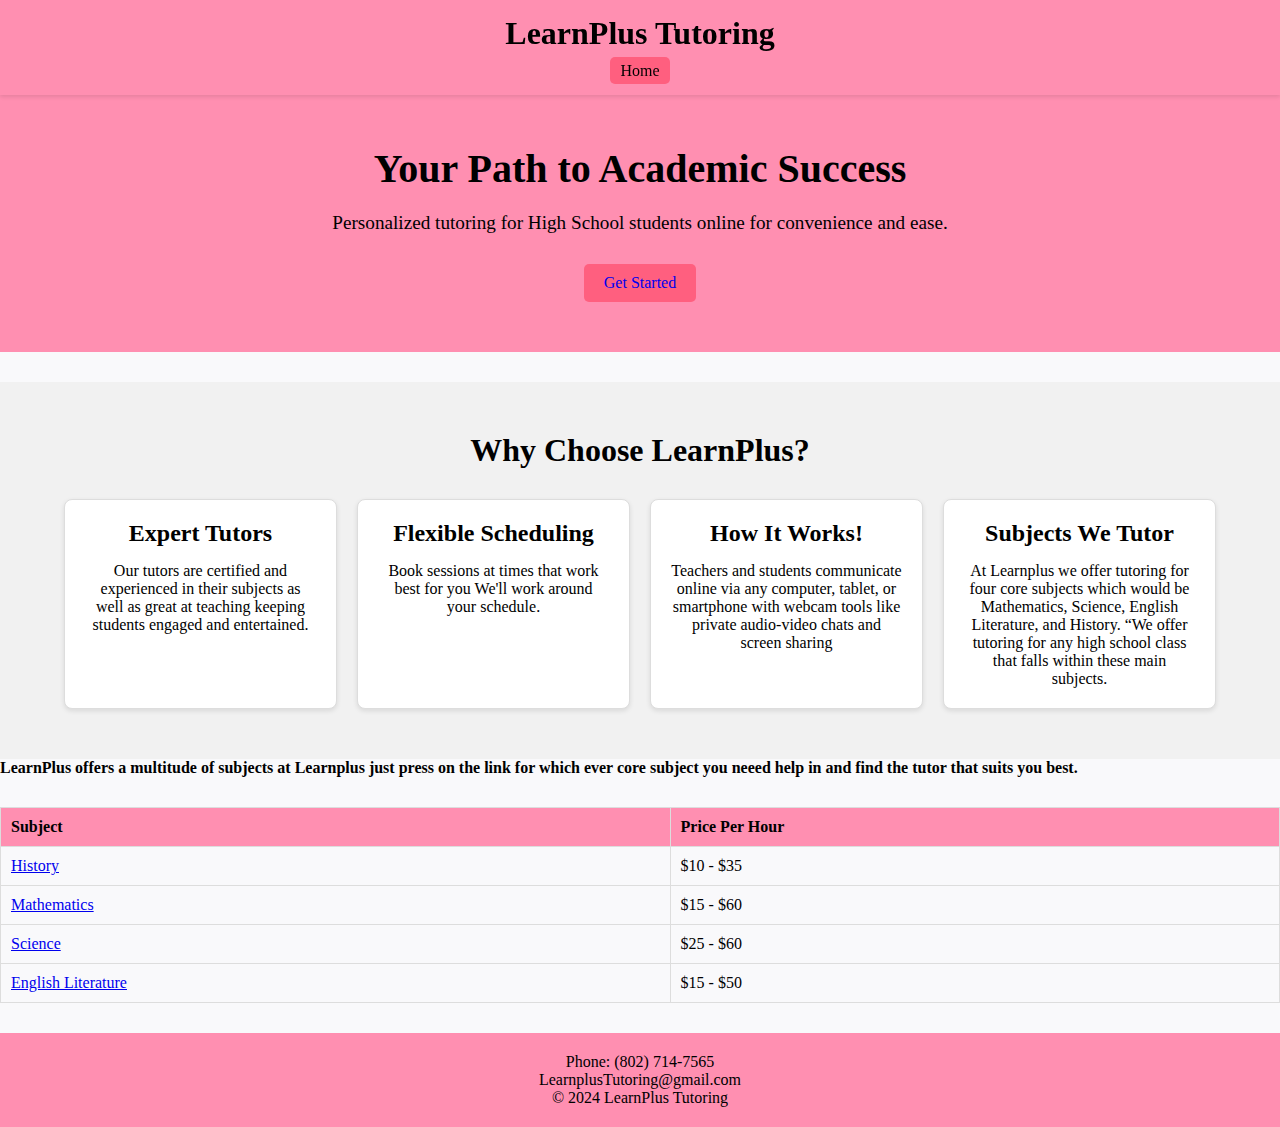
<file: index.html>
<!DOCTYPE html>
<html lang="en">
<head>
    <meta charset="UTF-8">
    <meta name="viewport" content="width=device-width, initial-scale=1.0">
    <title>LearnPlus Tutoring</title>
    <link rel="stylesheet" href="style.css">
</head>
<body>
    <header>
        <div class="container">
            <h1>LearnPlus Tutoring</h1>
            <nav>
                <ul>
                    <li><a href="index.html" class="active">Home</a></li>
                </ul>
            </nav>
        </div>
    </header>

    <main>
        <section class="hero">
            <div class="container">
                <h2>Your Path to Academic Success</h2>
                <p>Personalized tutoring for High School students online for convenience and ease.</p>
                <a href="signup.html" class="cta-button">Get Started</a>
            </div>
        </section>
        <section class="features">
            <div class="container">
                <h2>Why Choose LearnPlus?</h2>
                <div class="grid">
                    <div class="feature">
                        <h3>Expert Tutors</h3>
                        <p>Our tutors are certified and experienced in their subjects as well as great at teaching keeping students engaged and entertained.</p>
                    </div>
                    <div class="feature">
                        <h3>Flexible Scheduling</h3>
                        <p>Book sessions at times that work best for you We'll work around your schedule.</p>
                    </div>
                    <div class="feature">
                        <h3>How It Works!</h3>
                        <p>Teachers and students communicate online via any computer, tablet, or smartphone with webcam tools like private audio-video chats and screen sharing</p>
                    </div>
                    <div class="feature">
                        <h3>Subjects We Tutor</h3>
                        <p>At Learnplus we offer tutoring for four core subjects which would be Mathematics, Science, English Literature, and History. “We offer tutoring for any high school class that falls within these main subjects.</p>
                    </div>
                </div>
            </div>
        </section>
        <section>
            <h4>LearnPlus offers a multitude of subjects at Learnplus just press on the link for which ever core subject you neeed help in and find the tutor that suits you best.</h4>
        </section>
        <section>
            <table>
                <tr>
                    <th>Subject</th>
                    <th>Price Per Hour</th>
                </tr>
                <tr>
                    <td><a href="history.html">History</a></td>
                    <td>$10 - $35</td>
                </tr>
                <tr>
                    <td><a href="math.html">Mathematics</a></td>
                    <td>$15 - $60</td>
                </tr>
                <tr>
                    <td><a href="science.html">Science</a></td>
                    <td>$25 - $60</td>
                </tr>
                <tr>
                    <td><a href="english_literature.html">English Literature</a></td>
                    <td>$15 - $50</td>
                </tr>
            </table>
        </section>
    </main>
    <script src="firebaseauth.js"></script>
    <footer>
        Phone: <span itemprop="telephone">(802) 714-7565</span>
        <div>
            <a href="mailto:LearnplusTutoring@gmail.com">LearnplusTutoring@gmail.com</a>
        </div>
        <div class="container">
            <p>&copy; 2024 LearnPlus Tutoring</p>
        </div>
    </footer>
</body>
</html>
</file>
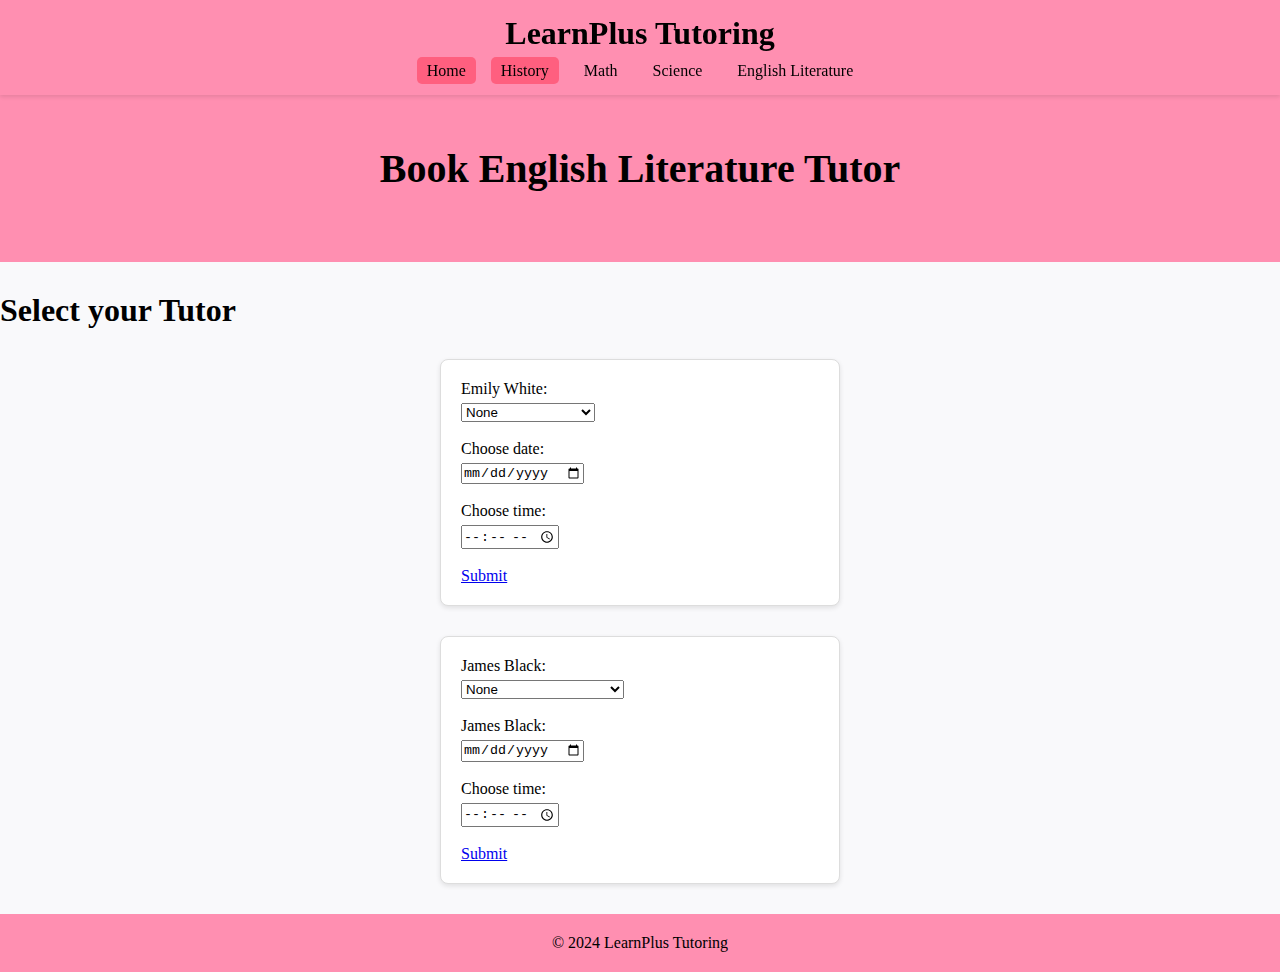
<file: english_book.html>
<!DOCTYPE html>
<html lang="en">
<head>
    <meta charset="UTF-8">
    <meta name="viewport" content="width=device-width, initial-scale=1.0">
    <link rel="stylesheet" href="style.css">
</head>
<body>
    <header>
        <h1>LearnPlus Tutoring</h1>
        <nav>
            <ul>
                <li><a href="index.html" class="active">Home</a></li>
                <li><a href="history.html" class="active">History</a></li>
                <li><a href="math.html">Math</a></li>
                <li><a href="science.html">Science</a></li>
                <li><a href="english_literature.html">English Literature</a></li>
            </ul>
        </nav>
    </header>

    <section class="hero">
        <h2>Book English Literature Tutor</h2>
    </section>

    <section>
        <h1>Select your Tutor</h1>
    <form>
        <label for="english">Emily White:</label>
        
        <select id="subjects" name="subjects">
            <option value="none">None</option>
            <option value="romantic-it">Romantic literature</option>
            <option value="victorian-lit">Victorian literature</option>
            <option value="poetry">Poetry</option>
        </select>
        <br><br>
        <label for="date">Choose date:</label>
        <input type="date" id="date" name="date" required>
        <br><br>

        <label for="time">Choose time:</label>
        <input type="time" id="time" name="time" required>
        <br><br>
        <a href="scheduled.html" class="cta-button">Submit</a>

    </form>

    <form>
        <label for="english">James Black:</label>
        
        <select id="subjects" name="subjects">
            <option value="none">None</option>
            <option value="american-lit">American literature</option>
            <option value="british-lit">British literature</option>
            <option value="world-lit">World literature</option>
            <option value="contemporary-lit">Contemporary literature</option>
        </select>
        <br><br>
        <label for="date">James Black:</label>
        <input type="date" id="date" name="date" required>
        <br><br>

        <label for="time">Choose time:</label>
        <input type="time" id="time" name="time" required>
        <br><br>
        <a href="scheduled.html" class="cta-button">Submit</a>
    </form>
    </section>
    <footer>
        <p>&copy; 2024 LearnPlus Tutoring</p>
    </footer>
</body>
</html>
</file>
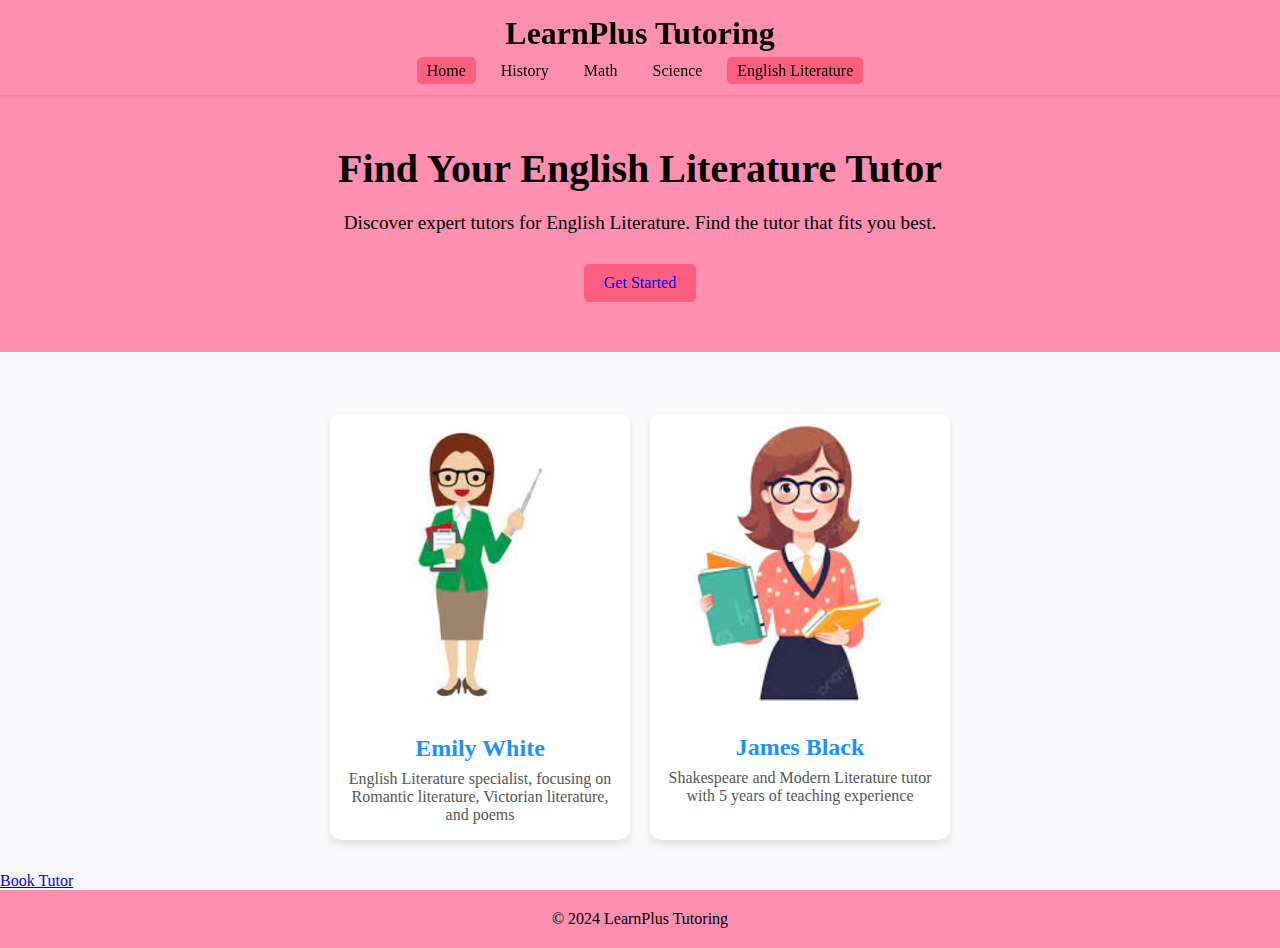
<file: english_literature.html>
<!DOCTYPE html>
<html lang="en">
<head>
    <meta charset="UTF-8">
    <meta name="viewport" content="width=device-width, initial-scale=1.0">
    <link rel="stylesheet" href="style.css">
</head>
<body>
    <header>
        <h1>LearnPlus Tutoring</h1>
        <nav>
            <ul>
                <li><a href="index.html" class="active">Home</a></li>
                <li><a href="history.html">History</a></li>
                <li><a href="math.html">Math</a></li>
                <li><a href="science.html">Science</a></li>
                <li><a href="english_literature.html" class="active">English Literature</a></li>
            </ul>
        </nav>
    </header>
    <section class="hero">
        <h2>Find Your English Literature Tutor</h2>
        <p>Discover expert tutors for English Literature. Find the tutor that fits you best.</p>
        <a href="signup.html" class="cta-button">Get Started</a>
    </section>
    <section class="tutor-profiles">
        <div class="tutor-profile">
            <img src="images/pic_teacher2.jpg" alt="Tutor 7" style="width: 215px; height: auto;">
            <h3>Emily White</h3>
            <p>English Literature specialist, focusing on Romantic literature, Victorian literature, and poems</p>
        </div>
        <div class="tutor-profile">
            <img src="images/pic_teacher.jpg" alt="Tutor 8" style="width: 300px; height: auto;">
            <h3>James Black</h3>
            <p>Shakespeare and Modern Literature tutor with 5 years of teaching experience</p>
        </div>
    </section>
    <section>
        <a href="english_book.html" class="cta-button">Book Tutor</a>
    </section>
    <footer>
        <p>&copy; 2024 LearnPlus Tutoring</p>
    </footer>
</body>
</html>
</file>
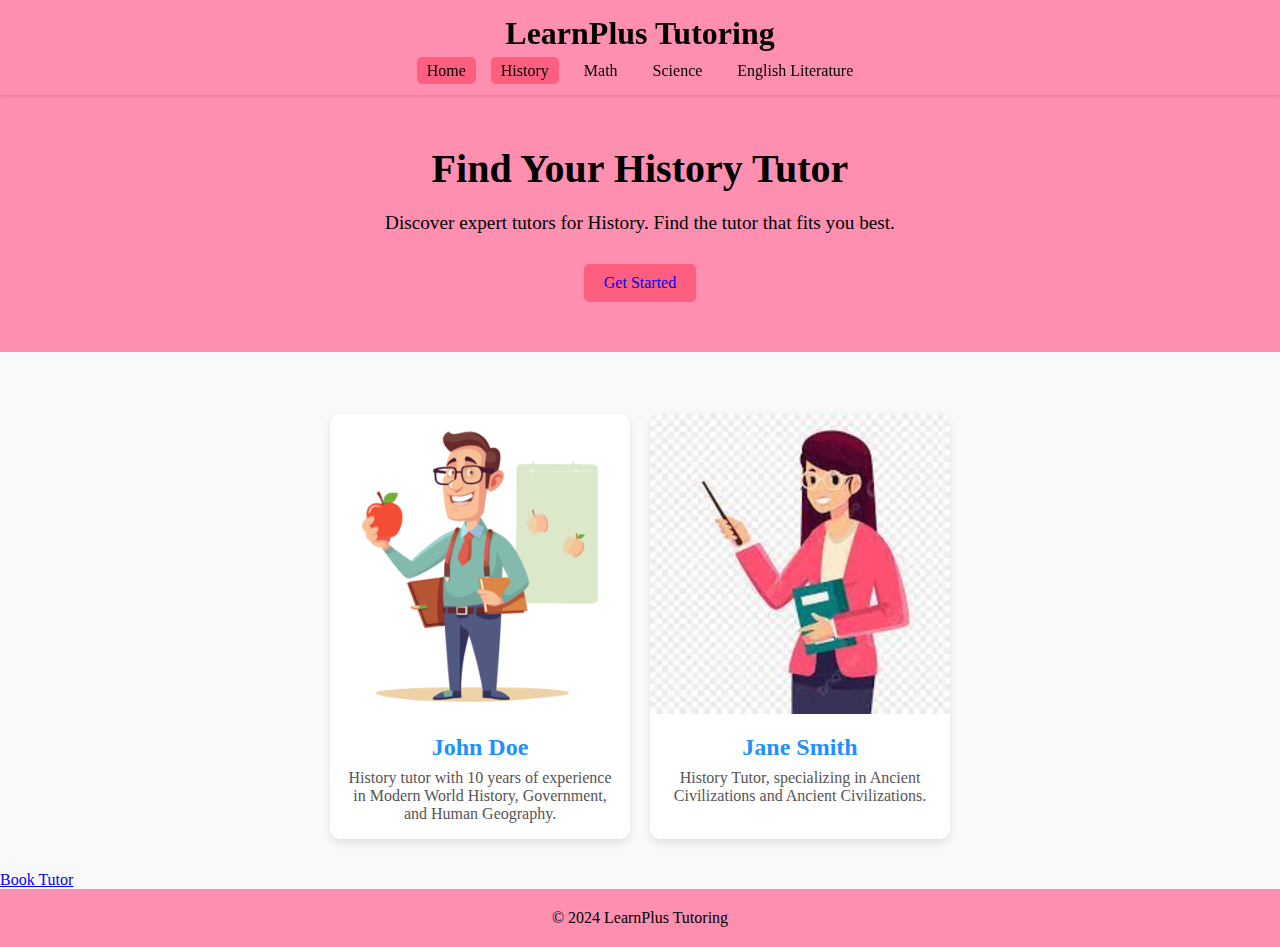
<file: history.html>
<!DOCTYPE html>
<html lang="en">
<head>
    <meta charset="UTF-8">
    <meta name="viewport" content="width=device-width, initial-scale=1.0">

    <link rel="stylesheet" href="style.css">
</head>
<body>
    <header>
        <h1>LearnPlus Tutoring</h1>
        <nav>
            <ul>
                <li><a href="index.html" class="active">Home</a></li>
                <li><a href="history.html" class="active">History</a></li>
                <li><a href="math.html">Math</a></li>
                <li><a href="science.html">Science</a></li>
                <li><a href="english_literature.html">English Literature</a></li>
            </ul>
        </nav>
    </header>


    <section class="hero">
        <h2>Find Your History Tutor</h2>
        <p>Discover expert tutors for History. Find the tutor that fits you best.</p>
        <a href="signup.html" class="cta-button">Get Started</a>
    </section>


    <section class="tutor-profiles">
        <div class="tutor-profile">
            <img src="images/pic_teacher4.jpg" alt="Tutor 1" style="width: 300px; height: auto;">
            <h3>John Doe</h3>
            <p>History tutor with 10 years of experience in Modern World History, Government, and Human Geography.</p>
        </div>
        <div class="tutor-profile">
            <img src="images/pic_teacher3.jpg" alt="Tutor 2" style="width: 300px; height: auto;">
            <h3>Jane Smith</h3>
            <p>History Tutor, specializing in Ancient Civilizations and Ancient Civilizations.</p>
        </div>
    </section>
    <section>
        <a href="history_book.html" class="cta-button">Book Tutor</a>
    </section>

    <footer>
        <p>&copy; 2024 LearnPlus Tutoring</p>
    </footer>
</body>
</html>
</file>
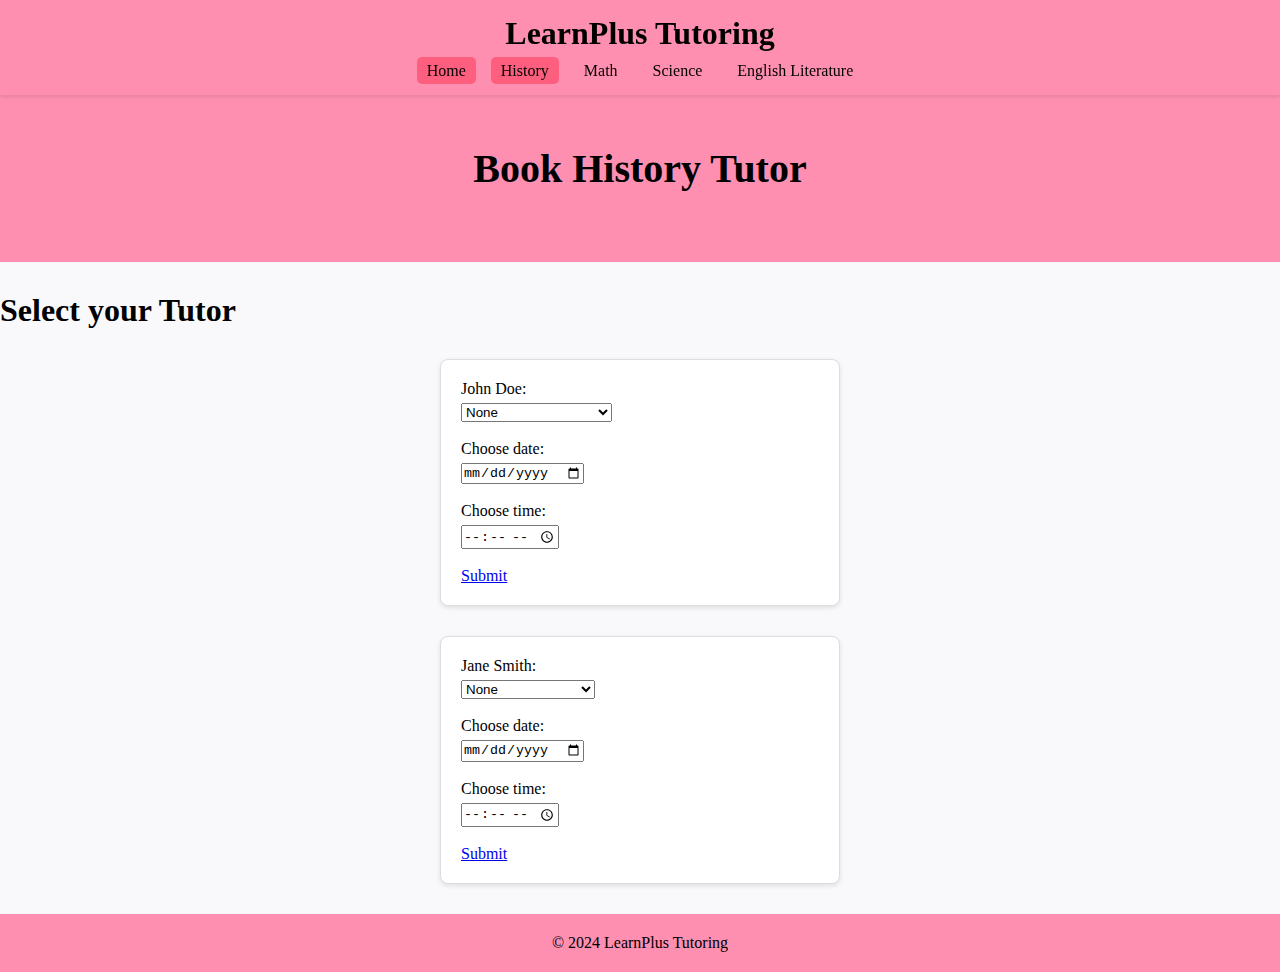
<file: history_book.html>
<!DOCTYPE html>
<html lang="en">
<head>
    <meta charset="UTF-8">
    <meta name="viewport" content="width=device-width, initial-scale=1.0">
    <link rel="stylesheet" href="style.css">
</head>
<body>
    <header>
        <h1>LearnPlus Tutoring</h1>
        <nav>
            <ul>
                <li><a href="index.html" class="active">Home</a></li>
                <li><a href="history.html" class="active">History</a></li>
                <li><a href="math.html">Math</a></li>
                <li><a href="science.html">Science</a></li>
                <li><a href="english_literature.html">English Literature</a></li>
            </ul>
        </nav>
    </header>

    <section class="hero">
        <h2>Book History Tutor</h2>
    </section>

    <section>
        <h1>Select your Tutor</h1>
    <form>
        <label for="history">John Doe:</label>
        
        <select id="subjects" name="subjects">
            <option value="none">None</option>
            <option value="world history">World History</option>
            <option value="human geography">Human Geography</option>
            <option value="cultural geography">Cultural Geography</option>
            <option value="modern world history">Modern World History</option>
        </select>
        <br><br>
        <label for="date">Choose date:</label>
        <input type="date" id="date" name="date" required>
        <br><br>

        <label for="time">Choose time:</label>
        <input type="time" id="time" name="time" required>
        <br><br>
        <a href="scheduled.html" class="cta-button">Submit</a>

    </form>

    <form>
        <label for="history">Jane Smith:</label>
        
        <select id="subjects" name="subjects">
            <option value="none">None</option>
            <option value="ancient-civilization">Ancient Civilization</option>
            <option value="government">Government</option>
            <option value="us-history">US History</option>
            <option value="dc-history">DC History</option>
        </select>
        <br><br>
        <label for="date">Choose date:</label>
        <input type="date" id="date" name="date" required>
        <br><br>

        <label for="time">Choose time:</label>
        <input type="time" id="time" name="time" required>
        <br><br>
        <a href="scheduled.html" class="cta-button">Submit</a>
    </form>
    </section>
    <footer>
        <p>&copy; 2024 LearnPlus Tutoring</p>
    </footer>
</body>
</html>
</file>
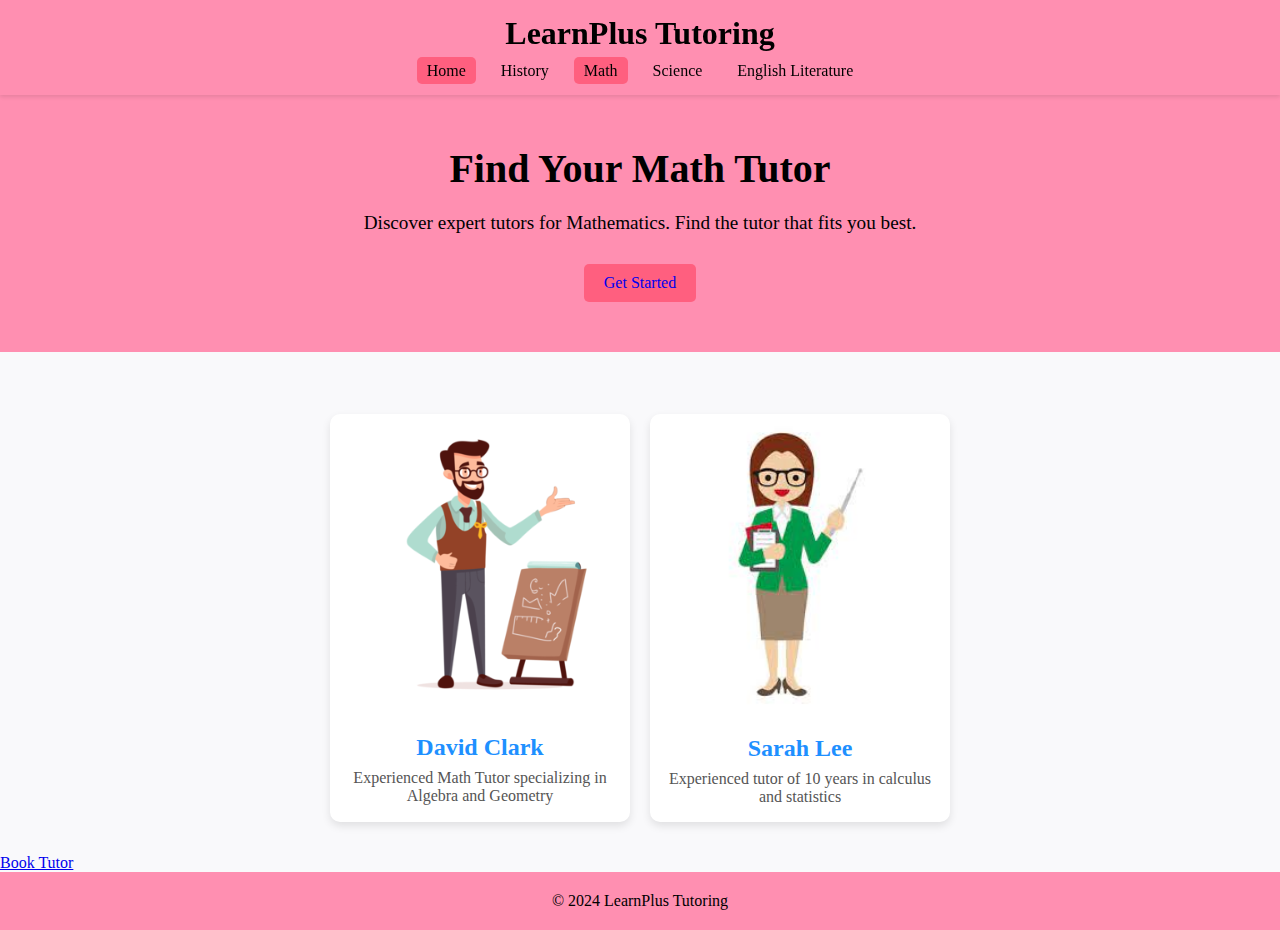
<file: math.html>
<!DOCTYPE html>
<html lang="en">
<head>
    <meta charset="UTF-8">
    <meta name="viewport" content="width=device-width, initial-scale=1.0">
    <link rel="stylesheet" href="style.css">
</head>
<body>
    <header>
        <h1>LearnPlus Tutoring</h1>
        <nav>
            <ul>
                <li><a href="index.html" class="active">Home</a></li>
                <li><a href="history.html">History</a></li>
                <li><a href="math.html" class="active">Math</a></li>
                <li><a href="science.html">Science</a></li>
                <li><a href="english_literature.html">English Literature</a></li>
            </ul>
        </nav>
    </header>
    <section class="hero">
        <h2>Find Your Math Tutor</h2>
        <p>Discover expert tutors for Mathematics. Find the tutor that fits you best.</p>
        <a href="signup.html" class="cta-button">Get Started</a>
    </section>
    <section class="tutor-profiles">
        <div class="tutor-profile">
            <img src="images/pic_teacher5.jpg" alt="Tutor 3" style="width: 300px; height: auto;">
            <h3>David Clark</h3>
            <p>Experienced Math Tutor specializing in Algebra and Geometry</p>
        </div>
        <div class="tutor-profile">
            <img src="images/pic_teacher2.jpg" alt="Tutor 4" style="width: 215px; height: auto;">
            <h3>Sarah Lee</h3>
            <p>Experienced tutor of 10 years in calculus and statistics</p>
        </div>
    </section>
    <section>
        <a href="math_book.html" class="cta-button">Book Tutor</a>
    </section>
    <footer>
        <p>&copy; 2024 LearnPlus Tutoring</p>
    </footer>
</body>
</html>
</file>
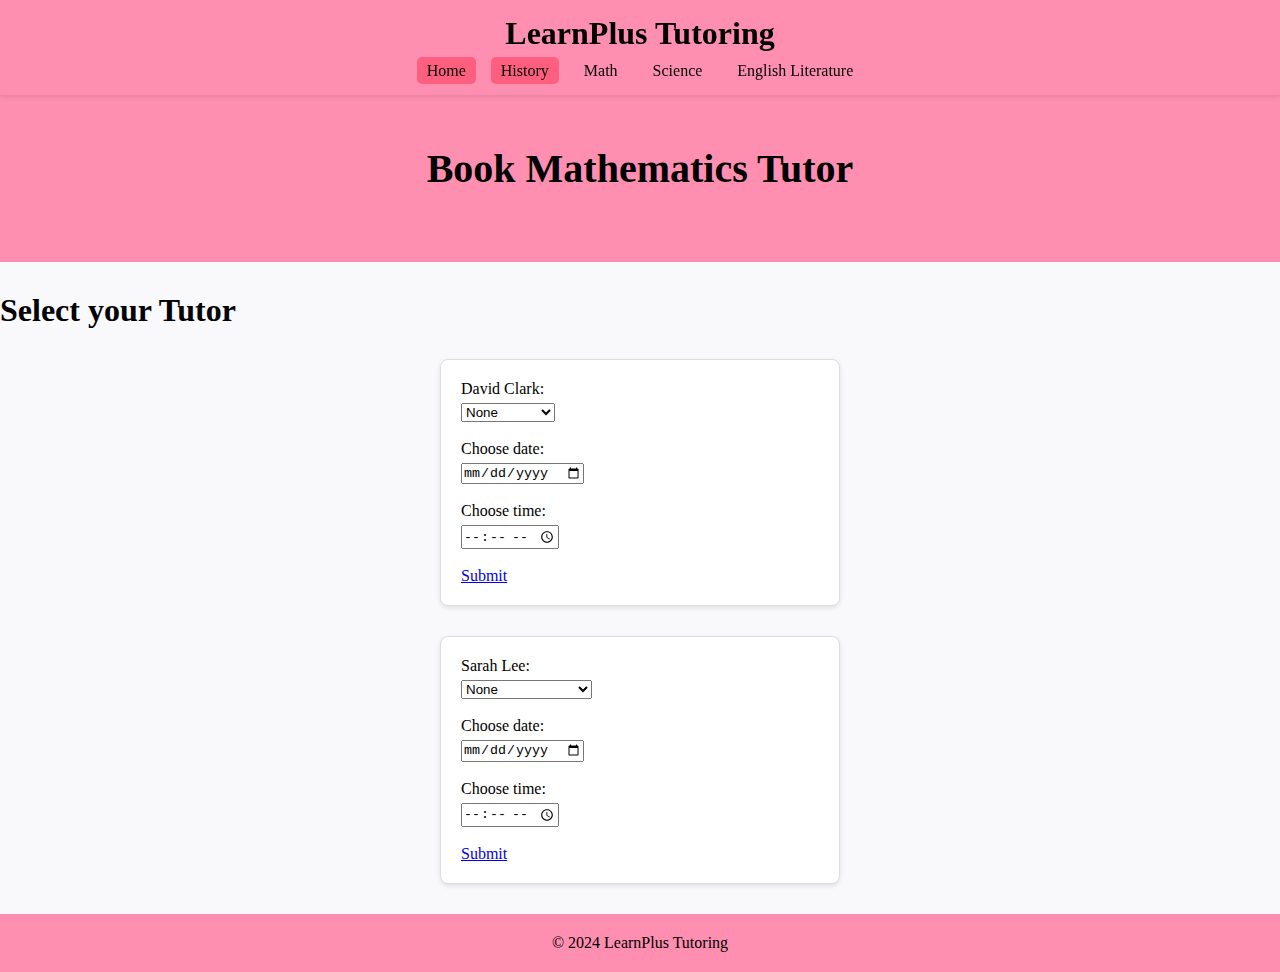
<file: math_book.html>
<!DOCTYPE html>
<html lang="en">
<head>
    <meta charset="UTF-8">
    <meta name="viewport" content="width=device-width, initial-scale=1.0">
    <link rel="stylesheet" href="style.css">
</head>
<body>
    <header>
        <h1>LearnPlus Tutoring</h1>
        <nav>
            <ul>
                <li><a href="index.html" class="active">Home</a></li>
                <li><a href="history.html" class="active">History</a></li>
                <li><a href="math.html">Math</a></li>
                <li><a href="science.html">Science</a></li>
                <li><a href="english_literature.html">English Literature</a></li>
            </ul>
        </nav>
    </header>

    <section class="hero">
        <h2>Book Mathematics Tutor</h2>
    </section>

    <section>
        <h1>Select your Tutor</h1>
    <form>
        <label for="math">David Clark:</label>
        
        <select id="subjects" name="subjects">
            <option value="none">None</option>
            <option value="pre-algebra">Pre-Algebra</option>
            <option value="algebra1">Algebra 1</option>
            <option value="algebra2">Algebra 2</option>
            <option value="geometry">Geometry</option>
        </select>
        <br><br>
        <label for="date">Choose date:</label>
        <input type="date" id="date" name="date" required>
        <br><br>

        <label for="time">Choose time:</label>
        <input type="time" id="time" name="time" required>
        <br><br>
        <a href="scheduled.html" class="cta-button">Submit</a>

    </form>

    <form>
        <label for="math">Sarah Lee:</label>
        
        <select id="subjects" name="subjects">
            <option value="none">None</option>
            <option value="world history">Pre-Calculus</option>
            <option value="human geography">Calculus</option>
            <option value="cultural geography">Business Calculus</option>
            <option value="modern world history">Business Math</option>
        </select>
        <br><br>
        <label for="date">Choose date:</label>
        <input type="date" id="date" name="date" required>
        <br><br>

        <label for="time">Choose time:</label>
        <input type="time" id="time" name="time" required>
        <br><br>
        <a href="scheduled.html" class="cta-button">Submit</a>
    </form>
    </section>
    <footer>
        <p>&copy; 2024 LearnPlus Tutoring</p>
    </footer>
</body>
</html>
</file>
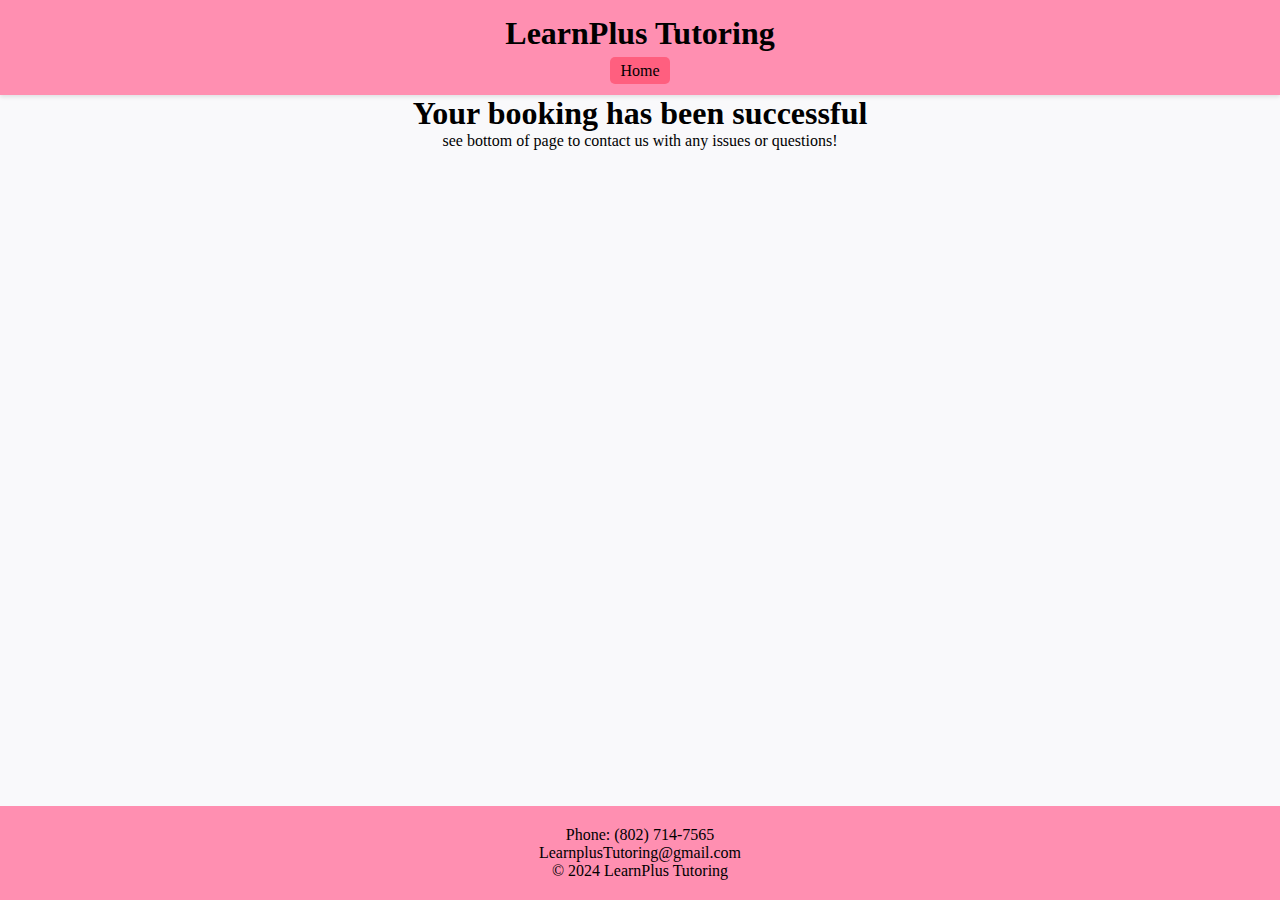
<file: scheduled.html>
<!DOCTYPE html>
<html lang="en">
<head>
    <meta charset="UTF-8">
    <meta name="viewport" content="width=device-width, initial-scale=1.0">
    <link rel="stylesheet" href="style.css">

    <header>
        <div class="container">
            <h1>LearnPlus Tutoring</h1>
            <nav>
                <ul>
                    <li><a href="index.html" class="active">Home</a></li>
                </ul>
            </nav>
        </div>
    </header>

    <section style="text-align: center;">
        <h1>Your booking has been successful</h1>
        <p>see bottom of page to contact us with any issues or questions!</p>

    </section>


    <footer>
        Phone: <span itemprop="telephone">(802) 714-7565</span>
        <div>
            <a href="mailto:LearnplusTutoring@gmail.com">LearnplusTutoring@gmail.com</a>
        </div>
        <div class="container">
            <p>&copy; 2024 LearnPlus Tutoring</p>
        </div>
    </footer>
</body>
</html>
</file>
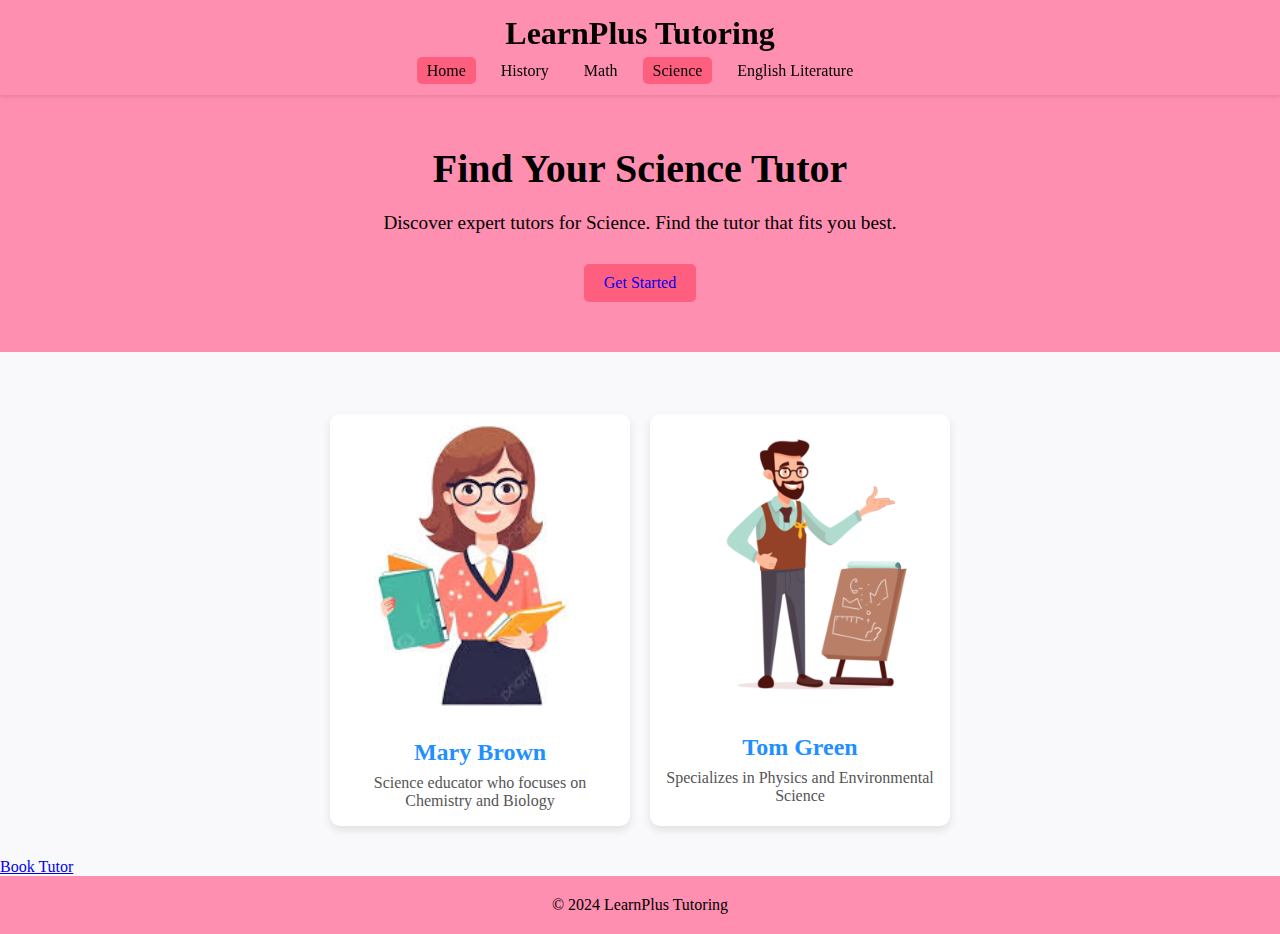
<file: science.html>
<!DOCTYPE html>
<html lang="en">
<head>
    <meta charset="UTF-8">
    <meta name="viewport" content="width=device-width, initial-scale=1.0">
    <link rel="stylesheet" href="style.css">
</head>
<body>
    <header>
        <h1>LearnPlus Tutoring</h1>
        <nav>
            <ul>
                <li><a href="index.html" class="active">Home</a></li>
                <li><a href="history.html">History</a></li>
                <li><a href="math.html">Math</a></li>
                <li><a href="science.html" class="active">Science</a></li>
                <li><a href="english_literature.html">English Literature</a></li>
            </ul>
        </nav>
    </header>
    <section class="hero">
        <h2>Find Your Science Tutor</h2>
        <p>Discover expert tutors for Science. Find the tutor that fits you best.</p>
        <a href="signup.html" class="cta-button">Get Started</a>
    </section>
    <section class="tutor-profiles">
        <div class="tutor-profile">
            <img src="images/pic_teacher.jpg" alt="Tutor 5" style="width: 305px; height: auto;">
            <h3>Mary Brown</h3>
            <p>Science educator who focuses on Chemistry and Biology</p>
        </div>
        <div class="tutor-profile">
            <img src="images/pic_teacher5.jpg" alt="Tutor 6" style="width: 300px; height: auto;">
            <h3>Tom Green</h3>
            <p>Specializes in Physics and Environmental Science</p>
        </div>
    </section>
    <section>
        <a href="science_book.html" class="cta-button">Book Tutor</a>
    </section>
    <footer>
        <p>&copy; 2024 LearnPlus Tutoring</p>
    </footer>
</body>
</html>
</file>
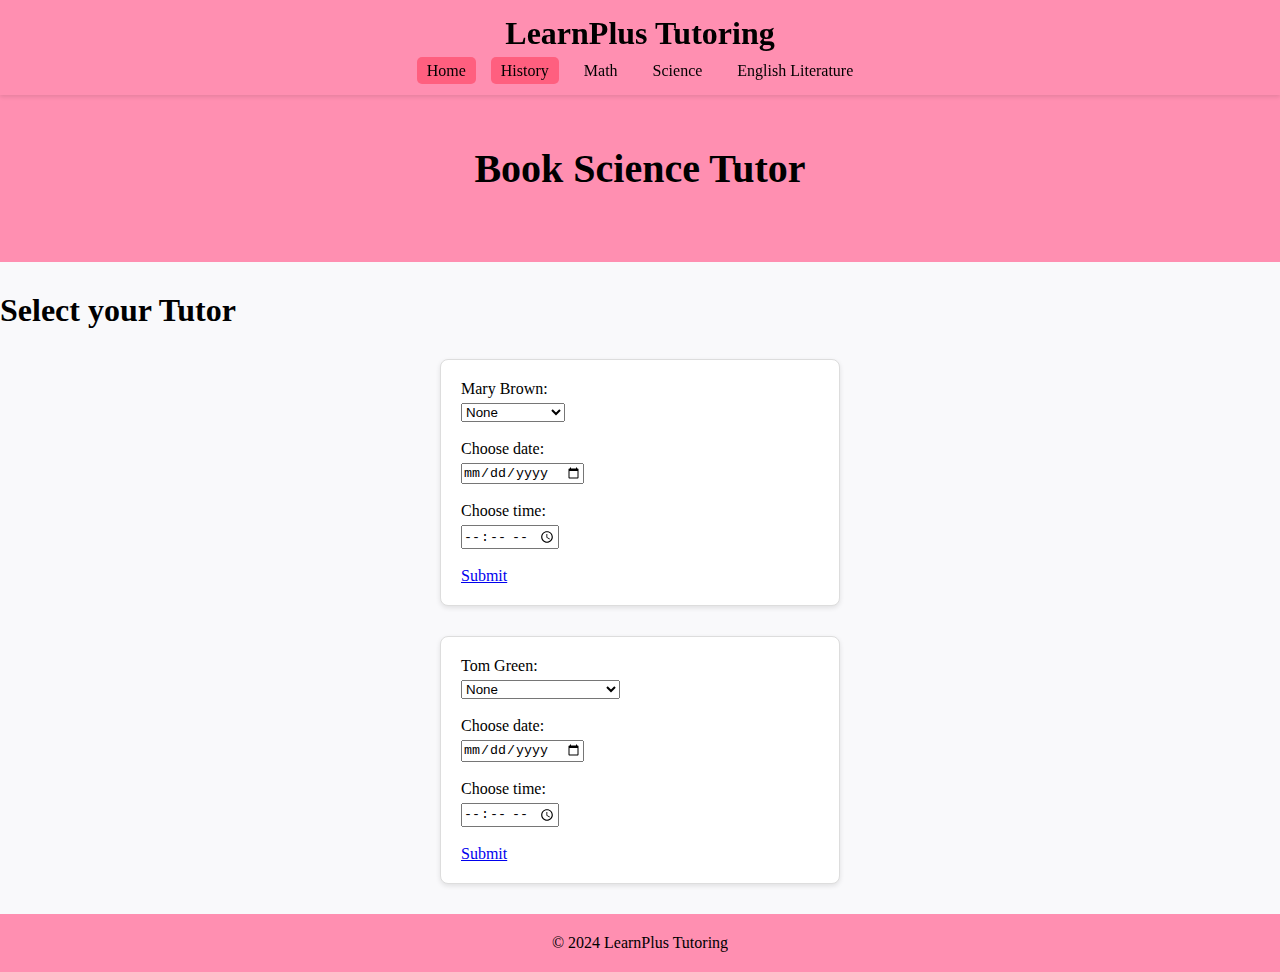
<file: science_book.html>
<!DOCTYPE html>
<html lang="en">
<head>
    <meta charset="UTF-8">
    <meta name="viewport" content="width=device-width, initial-scale=1.0">
    <link rel="stylesheet" href="style.css">
</head>
<body>
    <header>
        <h1>LearnPlus Tutoring</h1>
        <nav>
            <ul>
                <li><a href="index.html" class="active">Home</a></li>
                <li><a href="history.html" class="active">History</a></li>
                <li><a href="math.html">Math</a></li>
                <li><a href="science.html">Science</a></li>
                <li><a href="english_literature.html">English Literature</a></li>
            </ul>
        </nav>
    </header>

    <section class="hero">
        <h2>Book Science Tutor</h2>
    </section>

    <section>
        <h1>Select your Tutor</h1>
    <form>
        <label for="science">Mary Brown:</label>
        
        <select id="subjects" name="subjects">
            <option value="none">None</option>
            <option value="biology1">Biology 1</option>
            <option value="chemistry1">Chemistry 1</option>
            <option value="apchemistry">AP Chemistry</option>
        </select>
        <br><br>
        <label for="date">Choose date:</label>
        <input type="date" id="date" name="date" required>
        <br><br>

        <label for="time">Choose time:</label>
        <input type="time" id="time" name="time" required>
        <br><br>
        <a href="scheduled.html" class="cta-button">Submit</a>

    </form>

    <form>
        <label for="science">Tom Green:</label>
        
        <select id="subjects" name="subjects">
            <option value="none">None</option>
            <option value="physics">Physics</option>
            <option value="astronomy">Astronomy</option>
            <option value="environmental science">Environmental Science</option>
        </select>
        <br><br>
        <label for="date">Choose date:</label>
        <input type="date" id="date" name="date" required>
        <br><br>

        <label for="time">Choose time:</label>
        <input type="time" id="time" name="time" required>
        <br><br>
        <a href="scheduled.html" class="cta-button">Submit</a>
    </form>
    </section>
    <footer>
        <p>&copy; 2024 LearnPlus Tutoring</p>
    </footer>
</body>
</html>
</file>
<file: style.css>
/* Reset */
* {
    margin: 0;
    padding: 0;
    box-sizing: border-box;
}

/*  Body Styling */
body {
    font-family: 'Roboto'
    line-height: 1.6;
    color: #000; 
    background-color: #f9f9fb;
    display: flex;
    flex-direction: column;
    min-height: 100vh;
}

/* Container */
.container {
    width: 90%;
    max-width: 1200px;
    margin: 0 auto;
}

/* Header */
header {
    background-color: #ff8fb1; /* Light pink background */
    color: #000; 
    padding: 15px 0; /* Vertical spacing */
    position: sticky; /* Sticks to the top during scroll */
    top: 0;
    z-index: 1000;/* Ensures it stays above other elements */
    box-shadow: 0 2px 4px rgba(0, 0, 0, 0.1);
}

header h1 {
    text-align: center;
    font-weight: 700;
    font-size: 2rem;
    margin-bottom: 10px;
}

header nav ul {
    list-style: none;
    display: flex;
    justify-content: center;
    gap: 15px;
}

header nav ul li {
    display: inline;
}

header nav ul li a {
    text-decoration: none; /* Removes underline from links */
    color: #000; 
    font-weight: 500;
    padding: 5px 10px;
    transition: background-color 0.3s ease; /* hovering effect */
}

header nav ul li a.active, 
header nav ul li a:hover {
    background-color: #ff5f7f; /* dark pink on hover */
    border-radius: 5px;
}

/* Hero Section */
.hero {
    background-color: #ff8fb1; /*pink background */
    color: #000; 
    padding: 50px 0;
    text-align: center;
    margin-bottom: 30px;
}

.hero h2 {
    font-size: 2.5rem;
    margin-bottom: 20px;
}

.hero p {
    font-size: 1.2rem;
    margin-bottom: 30px;
}

.hero .cta-button {
    display: inline-block;
    background-color: #ff5f7f; ?* makes it pink */
    color: #000;
    padding: 10px 20px;
    text-decoration: none; /* removes underline */
    font-weight: 500;
    border-radius: 5px;
    transition: background-color 0.3s ease; /* hovering affect */
}

.hero .cta-button:hover {
    background-color: #e94d61; /* darker pink hover on button */
}

/* Features Section */
.features {
    padding: 50px 0; /* vertical spacing */
    background-color: #f1f1f1;
}

.features h2 {
    text-align: center;
    margin-bottom: 30px;
    font-size: 2rem;
    color: #000; 
}

.features .grid {
    display: grid;
    grid-template-columns: repeat(auto-fit, minmax(250px, 1fr)); /* responsive columns */
    gap: 20px;
}

.feature {
    background: #fff; /* white backgtound */
    padding: 20px;
    border: 1px solid #ddd;
    border-radius: 8px;
    text-align: center;
    box-shadow: 0 2px 5px rgba(0, 0, 0, 0.1);
}

.feature h3 {
    font-size: 1.5rem;
    margin-bottom: 15px;
    color: #000; 
}

.feature p {
    font-size: 1rem;
    color: #000; 
}

/* Tutor Profiles Section */
.tutor-profiles {
    display: flex; /* flexbox layout */
    flex-wrap: wrap;
    justify-content: center;
    gap: 20px;
    padding: 2rem;
}

.tutor-profile {
    background-color: white;
    border-radius: 10px;
    box-shadow: 0 4px 8px rgba(0, 0, 0, 0.1);
    width: 300px;
    text-align: center;
    overflow: hidden;
    transition: transform 0.3s ease, box-shadow 0.3s ease;
}

.tutor-profile:hover {
    transform: translateY(-5px);
    box-shadow: 0 6px 12px rgba(0, 0, 0, 0.2);
}

.tutor-profile img {
    width: 100%;
    height: 200px;
    object-fit: cover;
}

.tutor-profile h3 {
    font-size: 1.5rem;
    margin: 1rem 0 0.5rem;
    color: #1e90ff;
}

.tutor-profile p {
    font-size: 1rem;
    color: #555;
    margin: 0 1rem 1rem;
}

/* Footer */
footer {
    background-color: #ff8fb1; 
    color: #000; 
    text-align: center;
    padding: 20px 0;
    margin-top: auto;
}

footer a {
    color: #000; /* black link */
    text-decoration: none;
    font-weight: 500;
}

footer a:hover {
    text-decoration: underline;
}

/* Forms */
form {
    background: #fff;
    padding: 20px;
    border: 1px solid #ddd;
    border-radius: 8px;
    max-width: 400px;
    margin: 30px auto;
    box-shadow: 0 2px 5px rgba(0, 0, 0, 0.1);
}

form label {
    display: block;
    margin-bottom: 5px;
    font-weight: 500;
    color: #000; 
}

form input[type="text"], 
form input[type="email"], 
form input[type="password"] {
    width: 100%;
    padding: 10px;
    margin-bottom: 15px;
    border: 1px solid #ccc;
    border-radius: 5px;
}

form input[type="submit"] {
    background-color: #ff5f7f; 
    color: #fff;
    padding: 10px;
    border: none;
    border-radius: 5px;
    cursor: pointer;
    font-size: 1rem;
    transition: background-color 0.3s ease;
}

form input[type="submit"]:hover {
    background-color: #e94d61; 
}

/* Tables */
table {
    width: 100%;
    border-collapse: collapse;
    margin: 30px 0;
}

table th, 
table td {
    border: 1px solid #ddd;
    padding: 10px;
    text-align: left;
}

table th {
    background-color: #ff8fb1;
    color: #000; 
}

table tr:nth-child(even) {
    background-color: #f9f9fb;
}

table tr:hover {
    background-color: #f1f1f1;
}

/* Responsive Design */
@media (max-width: 768px) {
    header nav ul {
        flex-direction: column;
    }

    .hero h2 {
        font-size: 2rem;
    }

    .features .grid {
        grid-template-columns: 1fr;
    }

    .tutor-profiles {
        flex-direction: column;
        gap: 1.5rem;
    }

    .tutor-profile {
        width: 90%;
    }

    table {
        font-size: 0.9rem;
    }
}
</file>
